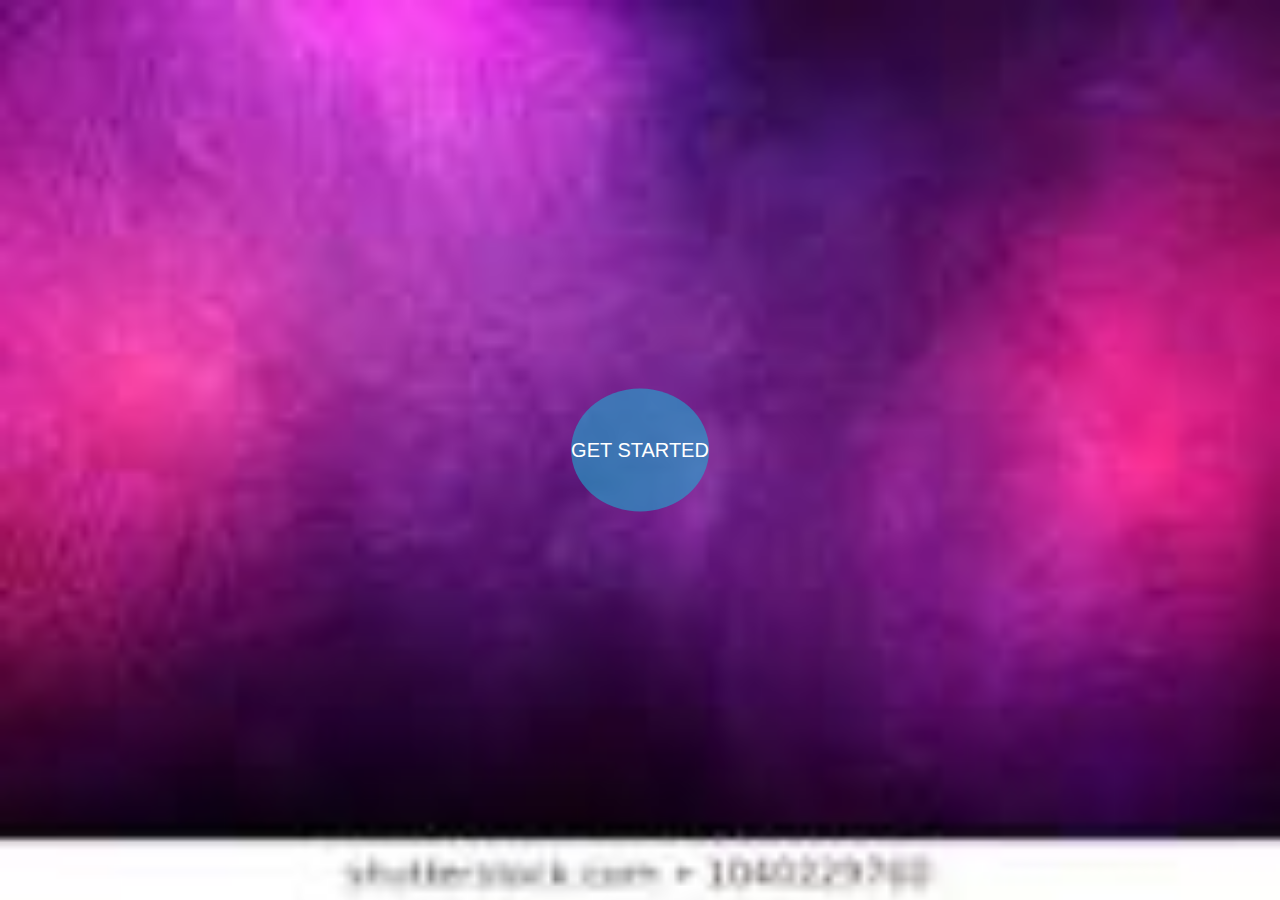
<file: demo1/index.html>
<!DOCTYPE html>
<html lang="en">
<head>
    <meta charset="UTF-8">
    <meta name="viewport" content="width=device-width, initial-scale=1.0">
    <meta http-equiv="X-UA-Compatible" content="ie=edge">
    <title>Document</title>
    <link rel="stylesheet" href="style.css">
</head>
<body>
    <div> <a href="#">Get Started</a></div>
   
</body>
</html>
</file>
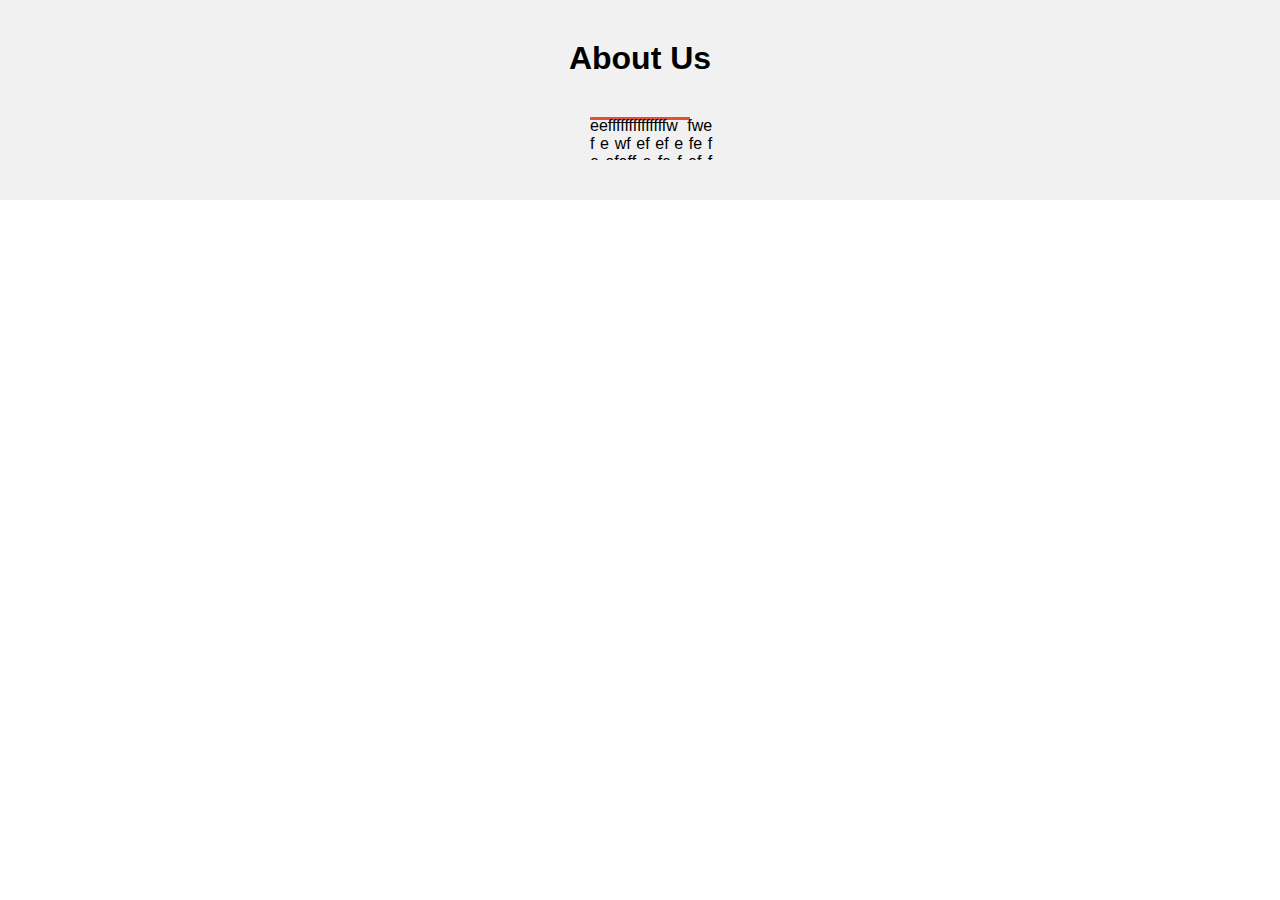
<file: demo10/index.html>
<!DOCTYPE html>
<html lang="en">
<head>
    <meta charset="UTF-8">
    <meta name="viewport" content="width=device-width, initial-scale=1.0">
    <meta http-equiv="X-UA-Compatible" content="ie=edge">
    <title>Document</title>
    <link rel="stylesheet" href="style.css">
    <meta name="viewport" content="width=device-width, initial-scale=1.0">
</head>
<body>
    <div class="about-section">
        <div class="inner-width">
            <h1>About Us</h1>
            <div class="border">
                <div class="about-section-row">
                    <div class="about-section-col">
                        <div class="about">
                            <p>
                                eeffffffffffffffw fwe f e wf  ef ef e fe f e efeff e fe f ef f e ef e fe f ef e
                            </p>
                            <a href="#">Read More</a>
                        </div>
                    </div>
                    <div class="about-section-col">
                        <div class="skills">
                            <div class="titile">Web Design</div>
                            <div class="progress">
                                <div class="progress-bar p1">90%</div>
                            </div>
                        </div>

                        <div class="skills">
                            <div class="titile">UI Design</div>
                            <div class="progress">
                                <div class="progress-bar p2">70%</div>
                            </div>
                        </div>

                        <div class="skills">
                            <div class="titile">UX Design</div>
                            <div class="progress">
                                <div class="progress-bar p3">50%</div>
                            </div>
                        </div>
                    </div>
                </div>
            </div>
        </div>
    </div>
</body>
</html>
</file>
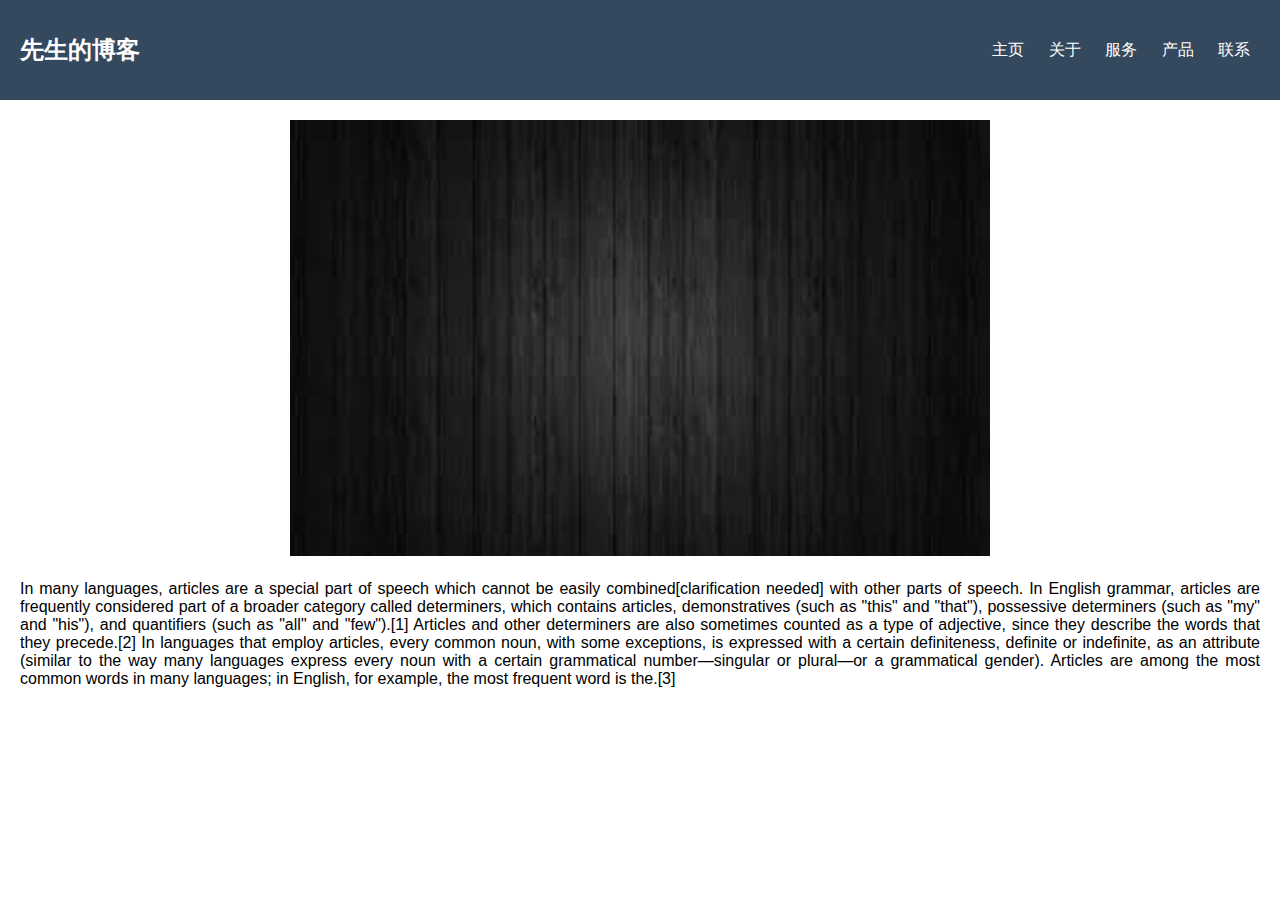
<file: demo2/index.html>
<!DOCTYPE html>
<html lang="en">

<head>
    <meta charset="UTF-8">
    <meta name="viewport" content="width=device-width, initial-scale=1.0">
    <meta http-equiv="X-UA-Compatible" content="ie=edge">
    <title>Document</title>
    <link rel="stylesheet" href="style.css">
    <link rel="stylesheet" href="https://use.fontawesome.com/releases/v5.6.1/css/all.css">
</head>

<body>
    <div class="header">
        <h2 class="logo">先生的博客</h2>
        <input type="checkbox" name="" id="chk"><!--隐藏-->
        <label for="chk" class="show-menu-btn"> 
            <i class="fas fa-ellipsis-h"></i>
        </label>

        <ul class="menu">
            <a href="#">主页</a>
            <a href="#">关于</a>
            <a href="#">服务</a>
            <a href="#">产品</a>
            <a href="#">联系</a>
            <label for="chk" class="hide-menu-btn"> 
                <i class="fas fa-times"></i>
            </label>
        </ul>
    </div>

    <div class="content">
        <center>
            <img src="img2.jpg" alt="">
        </center>

        <p>
            In many languages, articles are a special part of speech which cannot be easily combined[clarification
            needed] with other parts of speech. In English grammar, articles are frequently considered part of a broader
            category called determiners, which contains articles, demonstratives (such as "this" and "that"), possessive
            determiners (such as "my" and "his"), and quantifiers (such as "all" and "few").[1] Articles and other
            determiners are also sometimes counted as a type of adjective, since they describe the words that they
            precede.[2]

            In languages that employ articles, every common noun, with some exceptions, is expressed with a certain
            definiteness, definite or indefinite, as an attribute (similar to the way many languages express every noun
            with a certain grammatical number—singular or plural—or a grammatical gender). Articles are among the most
            common words in many languages; in English, for example, the most frequent word is the.[3]
        </p>
    </div>

</body>

</html>
</file>
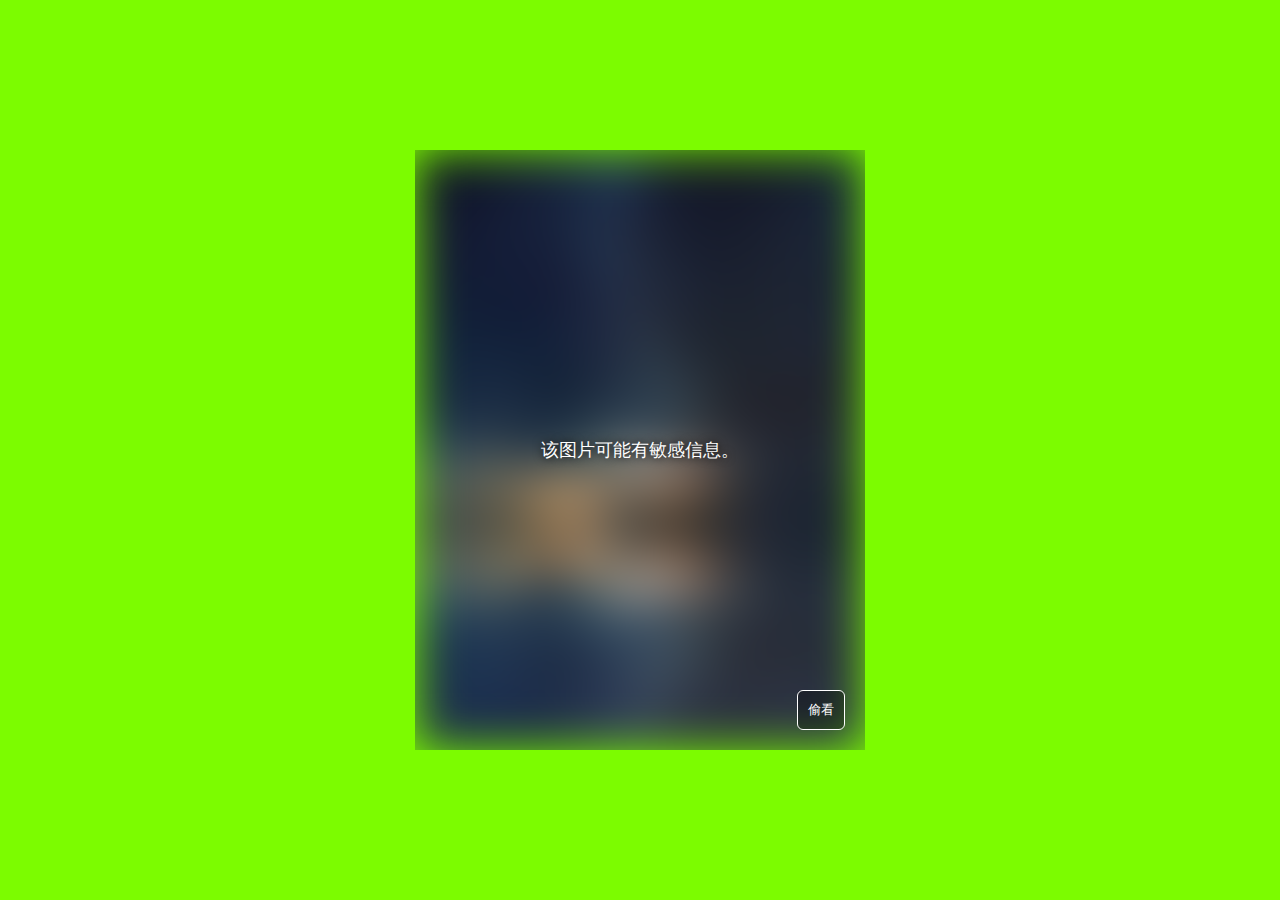
<file: demo3/index.html>
<!DOCTYPE html>
<html lang="en">
<head> 
    <meta charset="UTF-8">
    <meta name="viewport" content="width=device-width, initial-scale=1.0">
    <meta http-equiv="X-UA-Compatible" content="ie=edge">
    <title>Document</title>
    <link rel="stylesheet" href="style.css">
</head>
<body>
    <div class="middle">
        <div class="image">
            <img src="img.jpg" alt="" class="img">
            <div class="text">该图片可能有敏感信息。</div>
            <button class="btn" onclick="coverImage()">偷看</button>
        </div>
    </div>
    <script>
        var btn = document.getElementsByClassName('btn')[0],
            text = document.getElementsByClassName('text')[0],
            img = document.getElementsByClassName('img')[0],
            c = 0;
        function coverImage(){
            if(c == 0 ){
                btn.innerHTML = "非礼勿视";
                text.style.display = "none";
                img.style.filter = "blur(0)";
                c = 1
            }

            else {
                btn.innerHTML = "偷看";
                text.style.display = "block";
                img.style.filter = "blur(24px)";
                c = 0
            }
        }
    </script>
</body>
</html>
</file>
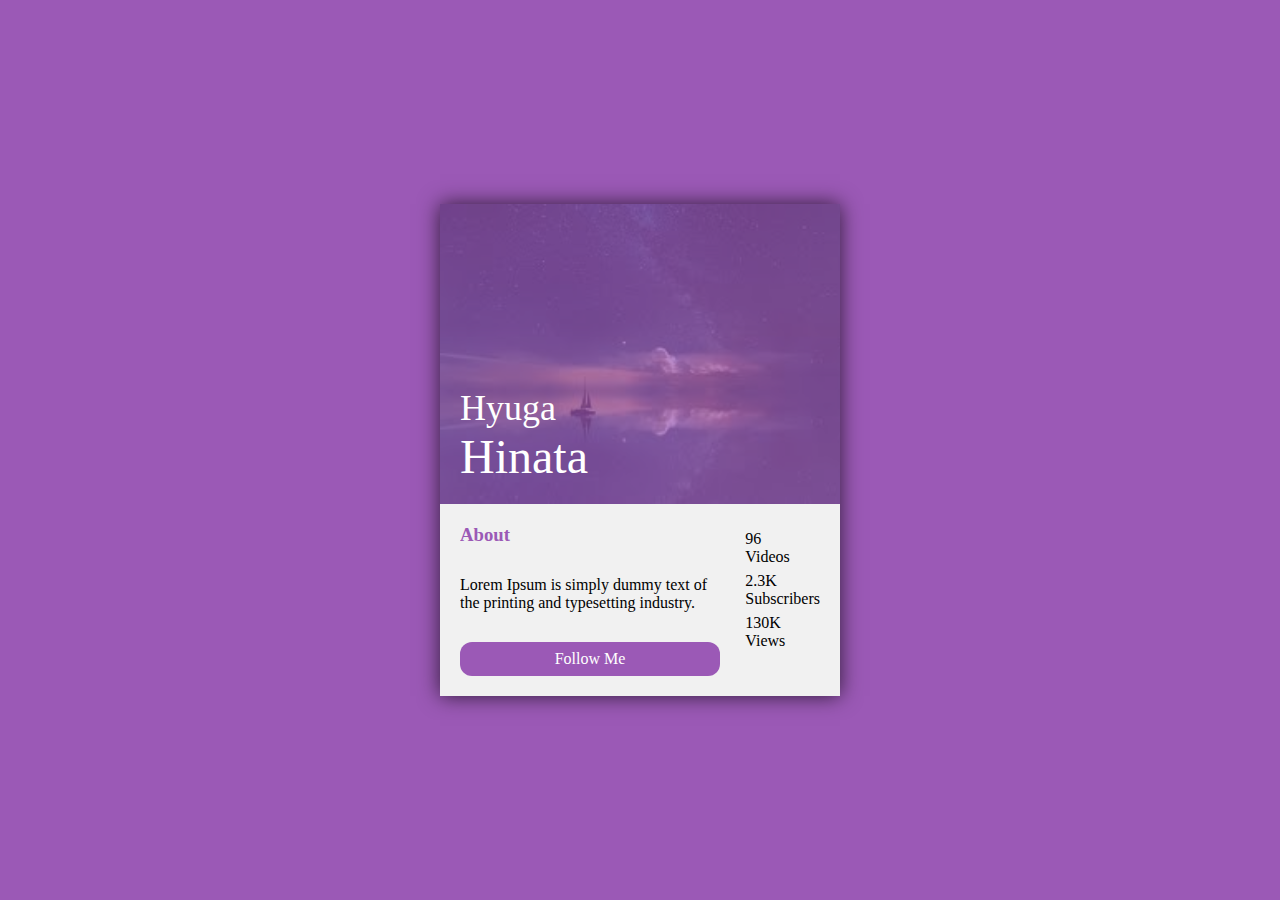
<file: demo4/index.html>
<!DOCTYPE html>
<html lang="en">
<head>
    <meta charset="UTF-8">
    <meta name="viewport" content="width=device-width, initial-scale=1.0">
    <meta http-equiv="X-UA-Compatible" content="ie=edge">
    <title>Document</title>
    <link rel="stylesheet" href="style.css">
</head>
<body>
    <div class="card">
        <div class="card-header">
            <img src="img.jpg" alt="">
            <div class="cover"></div>
            <div class="menu">  
                <ul>
                    <li class="ion-social-facebook"></li>
                    <li class="ion-social-twitter"></li>
                    <li class="ion-social-instagram"></li>
                </ul>
                <span class="ion-android-more-vertical"></span>

                
            </div>

            <div class="name">
                <span class="last">Hyuga</span>
                <span class="first">Hinata</span>
            </div>
        </div>

        <div class="container">
            <div class="left-section">
                <h3>About</h3>
                <p>Lorem Ipsum is simply dummy text of the printing and typesetting industry.</p>
                <a href="#" class="followbtn">Follow Me</a>
            </div>

            <div class="right-section">
                <div class="item">
                      <span class="num">96</span>
                      <span class="word">Videos</span>
                </div>  
                <div class="item">
                    <span class="num">2.3K</span>
                    <span class="word">Subscribers</span>
                </div>    
                <div class="item">
                    <span class="num">130K</span>
                    <span class="word">Views</span>
                </div>          
            </div>
        </div>
    </div>
</body>
</html>
</file>
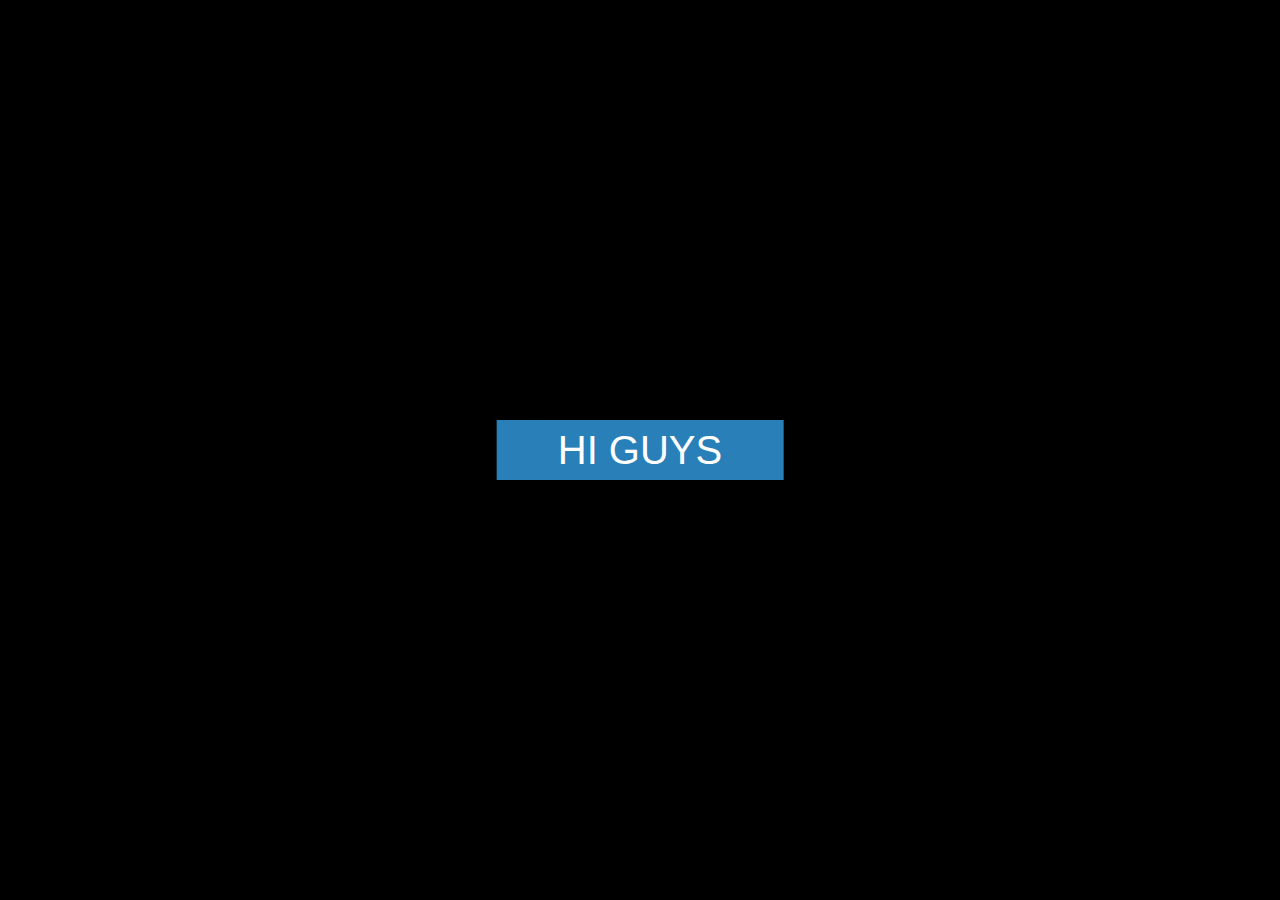
<file: demo5/index.html>
<!DOCTYPE html>
<html lang="en">
<head>
    <meta charset="UTF-8">
    <meta name="viewport" content="width=device-width, initial-scale=1.0">
    <meta http-equiv="X-UA-Compatible" content="ie=edge">
    <title>Document</title>
    <link rel="stylesheet" href="style.css">
</head>
<body>
    <div class="animated-text">
        <div class="line">Hi Guys</div>
        <div class="line">Welcome</div>
        <div class="line">In This</div>
        <div class="line">Tutorial</div>
    </div>
</body>
</html>
</file>
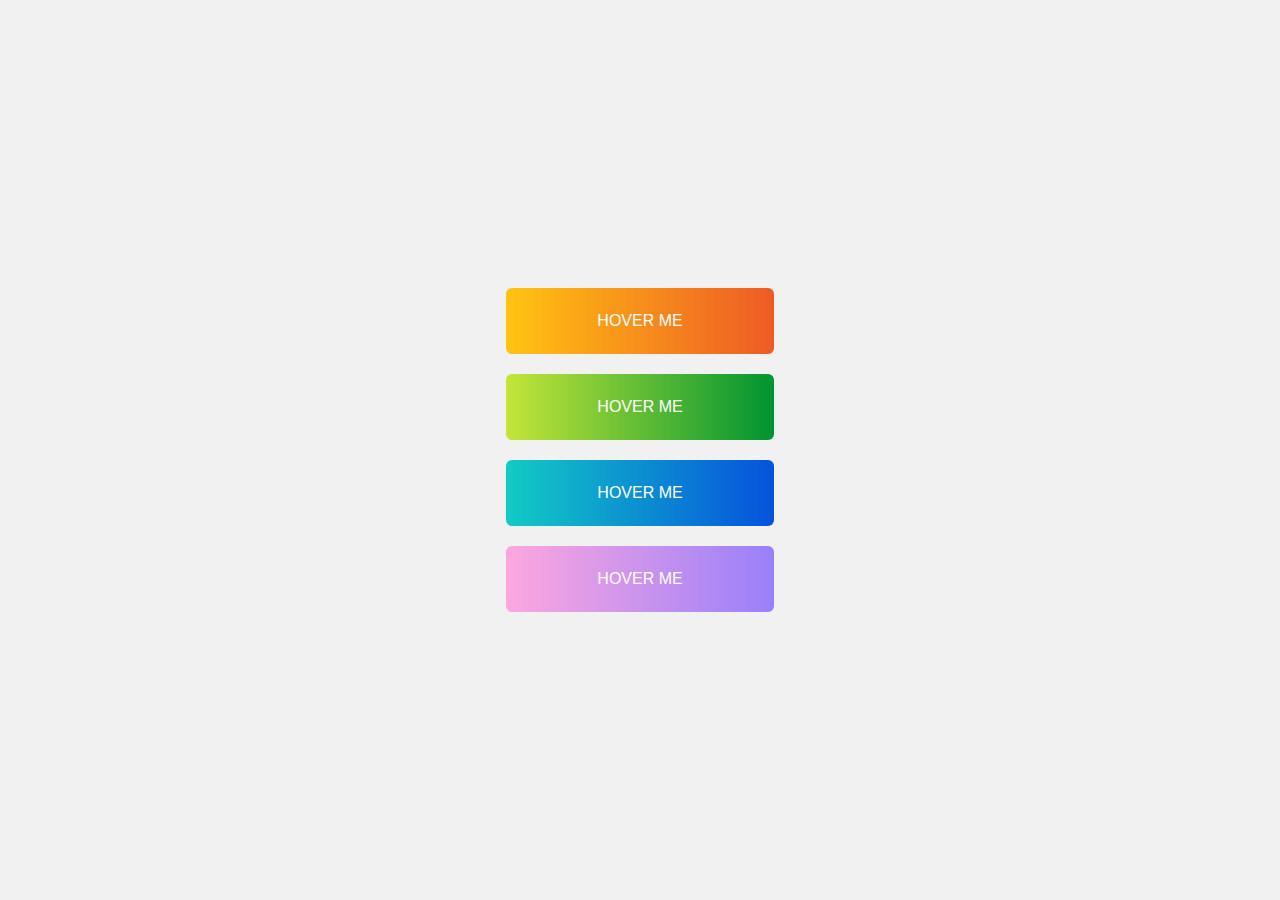
<file: demo6/index.html>
<!DOCTYPE html>
<html lang="en">
<head>
    <meta charset="UTF-8">
    <meta name="viewport" content="width=device-width, initial-scale=1.0">
    <meta http-equiv="X-UA-Compatible" content="ie=edge">
    <title>Document</title>
    <link rel="stylesheet" href="style.css">
</head>
<body>
    <div class="container">
        <div class="btn btn1">Hover me</div>
        <div class="btn btn2">Hover me</div>
        <div class="btn btn3">Hover me</div>
        <div class="btn btn4">Hover me</div>
    </div>
</body>
</html>
</file>
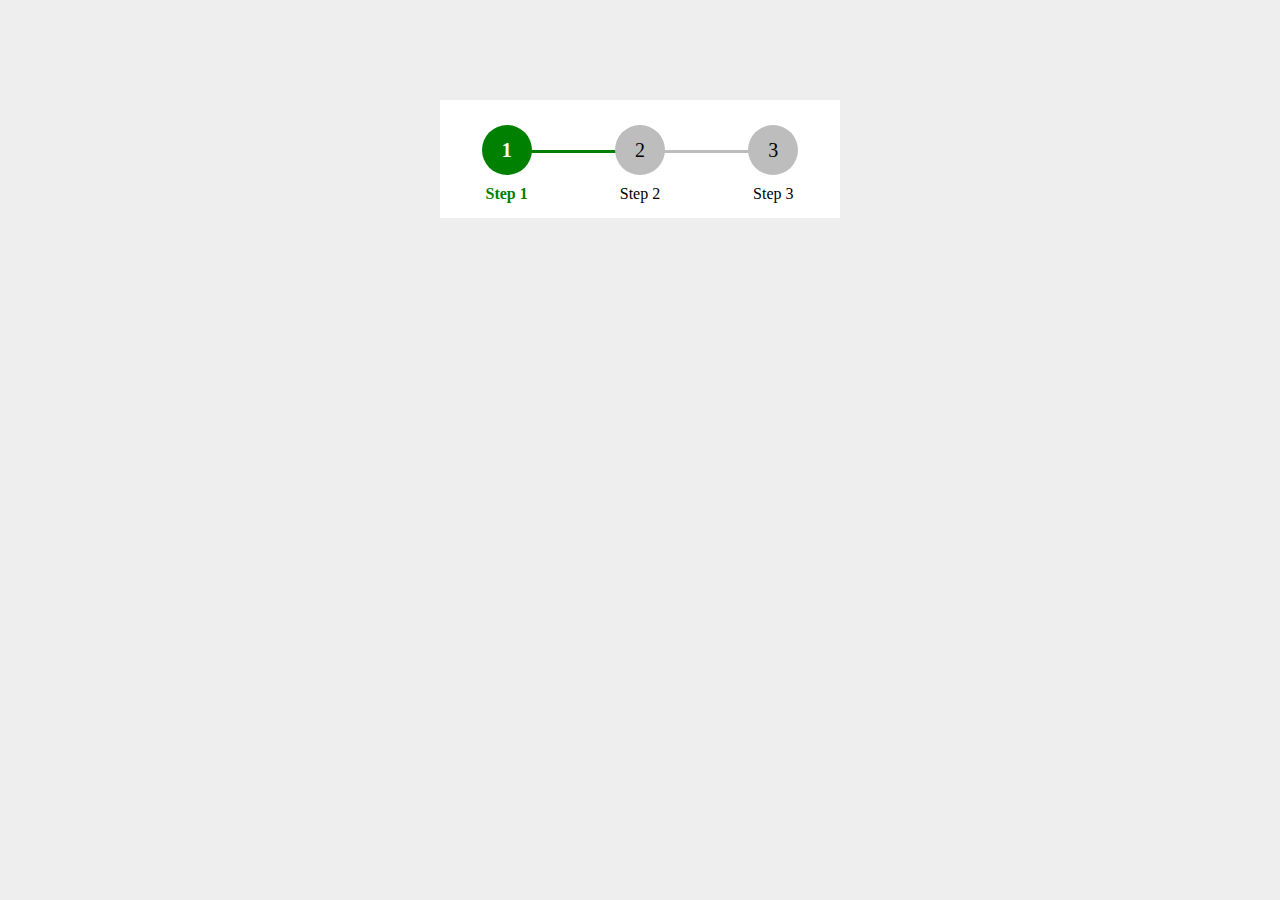
<file: demo7/index.html>
<!DOCTYPE html>
<html lang="en">
<head>
    <meta charset="UTF-8">
    <meta name="viewport" content="width=device-width, initial-scale=1.0">
    <meta http-equiv="X-UA-Compatible" content="ie=edge">
    <title>Document</title>
    <style>
        body {
            margin: 0;
            padding: 0;
            background-color: #eee
        }
        .step_progressbar {
            display: block;
            width: 400px;
            margin: 100px auto;
            background-color: #fff
        }
        ul {
            display: flex;
            list-style: none;
            align-items: center;
            justify-content: space-between;
            counter-reset: step;
            margin: 0;
            padding: 0;
        }
        li {
            display: inline-block;
            position: relative;
            width: 33.33%;
            text-align: center;
            margin: 15px 0;
        }
        li::before {
            display: block;
            width: 50px;
            height: 50px;
            border-radius: 50%;
            background-color: #bdbdbd;
            line-height: 50px;
            text-align: center;
            content: counter(step);
            counter-increment: step;
            margin: 10px auto;
            position: relative;
            z-index: 2;
            font-size: 20px;
        }
        li.active {
            color: green;
            font-weight: bold;
             
        } 
        li::after {
            content: "";
            width: 100%;
            height: 3px;
            background-color: #bdbdbd;
            position: absolute;
            top: 35px;
            left: -50%; /**反向**/
            z-index: 1;
        }
        li:first-child::after {
            content: none
        }
        li.active + li::after {
            background-color: green;
        }
        li.active::before{
            background-color: green;
            color: #fff;
        }
    </style>
</head>
<body>
    <div class="step_progressbar">
        <ul>
            <li class="active">Step 1</li>
            <li>Step 2</li>
            <li>Step 3</li>
        </ul>
    </div>
</body>
</html>
</file>
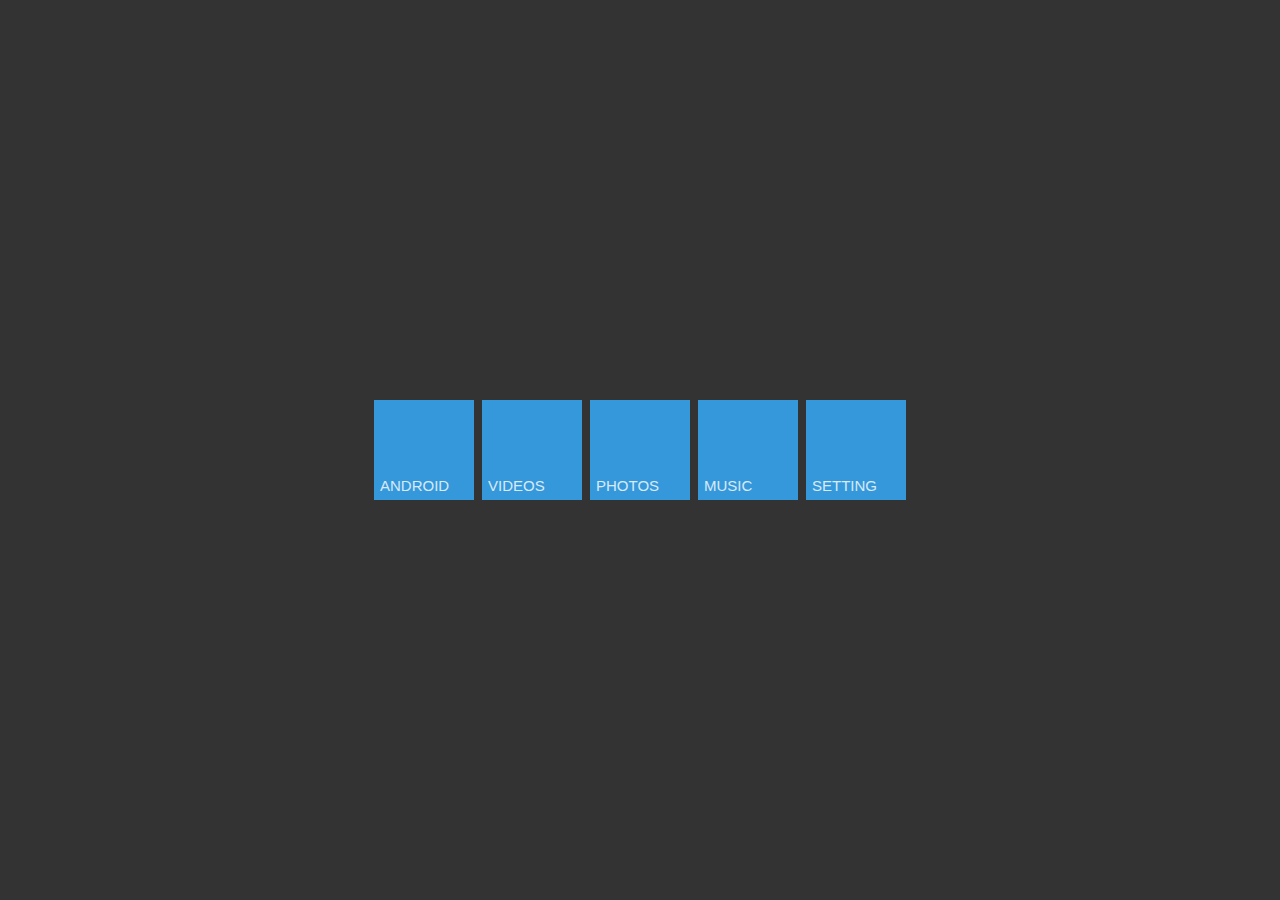
<file: demo9/index.html>
<!DOCTYPE html>
<html lang="en">
<head>
    <meta charset="UTF-8">
    <meta name="viewport" content="width=device-width, initial-scale=1.0">
    <meta http-equiv="X-UA-Compatible" content="ie=edge">
    <title>Document</title>
    <link rel="stylesheet" href="style.css">
</head>
<body>
    <div class="metro">
        <div class="l1">
            <li class="item i1">
                <i class="ion-social-android-outline"></i>
                <span>Android</span>
            </li>
            <li class="item i2">
                <i class="ion-ios-videocam"></i>
                <span>Videos</span>
            </li>
            <li class="item i3">
                <i class="ion-image"></i>
                <span>Photos</span>
            </li>
            <li class="item i4">
                <i class="ion-play"></i>
                <span>Music</span>
            </li>
            <li class="item i5">
                <i class="ion-gear-b"></i>
                <span>Setting</span>
            </li>
        </div>

    </div>
</body>
</html>
</file>
<file: demo1/style.css>
body {
  margin: 0;
  padding: 0;
  background: url(background.jpg) no-repeat;
  background-size: 100%;
}

a {
  /* display: block; */
  /* padding: 84px, 30px; */
  padding-top: 50px;
  padding-bottom: 50px;
  text-align: center;
  text-decoration: none;
  color: white;
  background: rgba(29, 171, 209, 0.6);
  position: absolute;
  top: 50%;
  left: 50%;
  transform: translate(-50%, -50%);
  font-size: 20px;
  font-family: sans-serif;
  text-transform: uppercase;
  border-radius: 50%;
  animation: important2 2s linear infinite;
}

@keyframes my_animate {
  0% {
    box-shadow: 0 0 0 0 rgba(29, 171, 209, 0.6), 0 0 0 0 rgba(29, 171, 209, 0.6);
  }
  30% {
    box-shadow: 0 0 0 50px rgba(29, 171, 209, 0),
      0 0 0 0 rgba(29, 171, 209, 0.6);
  }
  65% {
    box-shadow: 0 0 0 50px rgba(96, 142, 155, 0),
      0 0 0 30px rgba(29, 171, 209, 0);
  }
  100% {
    box-shadow: 0 0 0 0 rgba(29, 171, 209, 0), 0 0 0 30px rgba(29, 171, 209, 0);
  }
}

@keyframes important2 {
  from {
    margin-top: 50px;
    margin-bottom: 100px;
  }
  to {
    margin-top: 150px !important; /* 忽略 */
    margin-bottom: 50px;
  }
}
</file>
<file: demo10/style.css>
* {
    margin: 0;
    padding: 0;
    font-family: "open-sans", sans-serif;
}

.about-section {
    width: 100%;
    background: #f1f1f1;
    padding: 40px 0;
}

.inner-width {
    max-width: 1000px;
    overflow: hidden;
    padding: 0 20px;
    margin: auto
}

.about-section h1 {
    text-align: center
}

.border {
    width: 100px;
    height: 3px;
    background: #e74c3c;
    margin: 40px auto
}

.about-section-row {
    display: flex;
    flex-wrap: wrap;
}

.about-section-col {
    flex: 50%
}

.about {
    padding-right: 30px;
}

.about p {
    text-align: justify;
    margin-bottom: 20px
}

.about a {
    display: inline-block;
    color: #e74c3c;
    text-decoration: none;
    border: 2px solid #e74c3c;
    border-radius: 20px;
    padding: 8px 40px;
    transition: 0.4s linear;
}

.skills {

}
</file>
<file: demo2/style.css>
*{
  margin: 0;
  padding: 0;
  font-family: "montserrat",sans-serif;
}
.header{
  height: 100px;
  background: #34495e;
  padding: 0 20px;
  color: #fff;
}
.logo{
  line-height: 100px;
  float: left;
  text-transform: uppercase;
}

.menu{
  float: right;
  line-height: 100px;
}
.menu a{
  color: #fff;
  text-transform: uppercase;
  text-decoration: none;
  padding: 0 10px;
  transition: 0.4s;
}


.show-menu-btn,.hide-menu-btn{
  transition: 1s;
  font-size: 30px;
  cursor: pointer;
  display: none;
}
.show-menu-btn{
  float: right;
}
.show-menu-btn i{
  line-height: 100px;
}
.menu a:hover,
.show-menu-btn:hover,
.hide-menu-btn:hover{
  color: #3498db;
}


#chk{
  position: absolute;
  visibility: hidden;
  z-index: -1111;
}

.content{
  padding: 0 20px;
}
.content img{
  width: 100%;
  max-width: 700px;
  margin: 20px 0;
}
.content p{
  text-align: justify;
}


/**若屏幕宽度小于800px起作用**/
@media screen and (max-width:800px) {  
  .show-menu-btn,.hide-menu-btn{
    display: block;
  }
  .menu{
    position: fixed;
    width: 100%;
    height: 100vh;
    background: #333;
    right: -100%; /*向右移动，屏幕区域不可视*/
    top: 0;
    text-align: center;
    padding: 80px 0;
    line-height: normal;
    transition: 0.7s;
  }
  .menu a{
    display: block;
    padding: 20px;
  }
  .hide-menu-btn{
    position: absolute;
    top: 40px;
    right: 40px;
  }
  /**show-menu-btn和hide-menu-btn对应同一个checkbox**/
  #chk:checked ~ .menu{
    right: 0; /**将屏幕区域右部的部分移入屏幕**/
  }
}
</file>
<file: demo3/style.css>
body {
    margin: 0;
    padding: 0;
    font-family: sans-serif;
    background-color: lawngreen
}

.middle {
    position: absolute;
    top: 50%;
    left: 50%;
    transform: translate(-50%, -50%)
}

.image {
    width: 450px;
    height: 600px;
    overflow: hidden;  /**溢出部分隐藏**/
}

.image img {
    width: 100%;
    height: 100%;
    filter: blur(24px)
}

.text {
    position: absolute;
    top: 50%;
    left: 50%;
    transform: translate(-50%, -50%);
    text-align: center;
    font-size: 18px;
    color: white;
    text-shadow: 0 0 10px black;
}

.btn {
    position: absolute;
    bottom: 20px;
    right: 20px;
    background: rgba(0, 0, 0, .3);
    color: white;
    padding: 10px;
    border: 1px, solid;
    border-radius: 6px;
    cursor: pointer;
}
</file>
<file: demo6/style.css>
* {
    margin: 0;
    padding: 0;
    background: #f1f1f1;
}
.container {
    position: absolute;
    top: 50%;
    left: 50%;
    transform: translate(-50%, -50%);
    text-align: center;
}

.btn {
    border: none;
    margin: 20px;
    padding: 24px;
    width: 220px;
    font-family: "montserrat", sans-serif;
    text-transform: uppercase;
    border-radius: 6px;
    cursor: pointer;
    color: #fff;
    background-size: 200%;
    transition: 0.6s;
}

.btn1 {
    background-image: linear-gradient(to left, #FFC312,#EE5A24,#FFC312);
}

.btn2 {
    background-image: linear-gradient(to left, #C4E538,#009432,#C4E538);
}

.btn3 {
    background-image: linear-gradient(to left, #12CBC4,#0652DD,#12CBC4);
}

.btn4 {
    background-image: linear-gradient(to left, #FDA7DF,#9980FA,#FDA7DF);
}

.btn:hover {
    background-position: right; /**与上文to left对应**/
}
</file>
<file: demo4/style.css>
@import "http://code.ionicframework.com/ionicons/2.0.1/css/ionicons.min.css";
* {
    margin: 0;
    padding: 0;
    font-family: "Century Gothic";
    text-decoration: none;
    list-style: none;
}

body {
    background: #9b59b6;
}

.card {
    width: 400px;
    position: absolute;
    left: 50%;
    top: 50%;
    transform: translate(-50%, -50%);
    background: #f1f1f1;
    overflow: hidden;
    box-shadow: 0px 0px 20px #000000b3;
}

.card-header {
    height: 300px;
    overflow: hidden;
    position: relative;
}

.card-header img {
    height: 100%;
    overflow: hidden;
}

.card-header .cover {
    background: #9b59b6b3;  /**RGB+透明度**/
    position: absolute;
    top: 0;
    width: 100%;
    height: 100%;
}

.card-header .menu {
    position: absolute;
    top: 20px;
    right: 20px;
    display: flex;
    align-items: center;
    color: white;
    opacity: 0.7;
    cursor: pointer;
}

.card-header .menu span {
    font-size: 32px;
}

.card-header .menu ul {
    background: #333333b3;
    padding: 6px 0;
    margin: 0 14px;
    display: none;
}

.card-header .menu ul li{
    float: left;
    width: 30px;
    text-align: center;
}
.card-header .name {
    position: absolute;
    bottom: 20px;
    left: 20px;
    color: white;
}

.card-header .menu:hover >ul {
    display: block;
}

.card-header .last {
    display: block;
    font-size: 36px;
}

.card-header .first {
    font-size: 48px;
    display: block
}

.container {
    padding: 20px;
    overflow: hidden;
}

.left-section {
    width: 260px;
    overflow: hidden;
    float: left;
}

.left-section h3 {
    color: #9b59b6;
}

.left-section p {
    margin: 30px 0;
}

.left-section .followbtn {
    width: 100%;
    background: #9b59b6;
    border-radius: 12px;
    color: white;
    text-align: center;
    display: block;
    padding: 8px 0;
    transition: 0.2s all;
}

.left-section .followbtn:hover {
    background: #8e44ad;
}

.right-section {
    overflow: hidden;
    float: right;
}

.item {
    margin: 6px 0;
}

.num {
    display: block;
    font-size: 16px;

}

.word {
    font-size: 16px;
}
</file>
<file: demo5/style.css>
* {
    margin: 0;
    padding: 0;
    font-family: montserrat, sans-serif;
    background: black;
}

.animated-text {
    color: #fff;
    position: absolute;
    top: 50%;
    left: 50%;
    transform: translate(-50%, -50%);
    background: #2980b9;
    padding: 0 40px;  /**文字左右空隙**/
    height: 60px;
    overflow: hidden
}

.line {
    text-transform: uppercase;
    text-align: center;
    font-size: 40px;
    line-height: 60px;
    background: #2980b9;
}

.line:first-child {
    animation: anim 2s infinite;  /**12s一次循环**/
}

@keyframes anim {
    0%{
        margin-top: 0;
    }
    16%{
        margin-top: -60px;
    }
    33%{
        margin-top: -120px;
    }
    50%{
        margin-top: -180px;
    }
    66%{
        margin-top: -120px;
    }
    82%{
        margin-top: -60px;
    }
    100%{
        margin-top: 0;
    }
}
</file>
<file: demo9/style.css>
@import "http://code.ionicframework.com/ionicons/2.0.1/css/ionicons.min.css";

* {
    margin: 0;
    padding: 0;
    font-family: "Montserrat",sans-serif;
    list-style: none;
}

body {
    background: #333;
}

.metro {
    color: white;
    position: absolute;
    top: 50%;
    left: 50%;
    transform: translate(-50%, -50%);
}

.item {
    width: 100px;
    height: 100px;
    float: left;
    background: #3498db;
    margin: 4px;
    cursor: pointer;
    text-align: center;
    position: relative;
    text-transform: uppercase;
    transition: 0.4s;
}

.item:hover {
    transform: scale(0.9)
}

.item i {
    font-size: 36px;
    line-height: 90px;
    opacity: 0.8;

}

.item span {
    opacity: 0.8;
    position: absolute;
    bottom: 6px;
    left: 6px;
    font-size: 15px;
    margin: 0 auto;
    display: block
}
</file>
